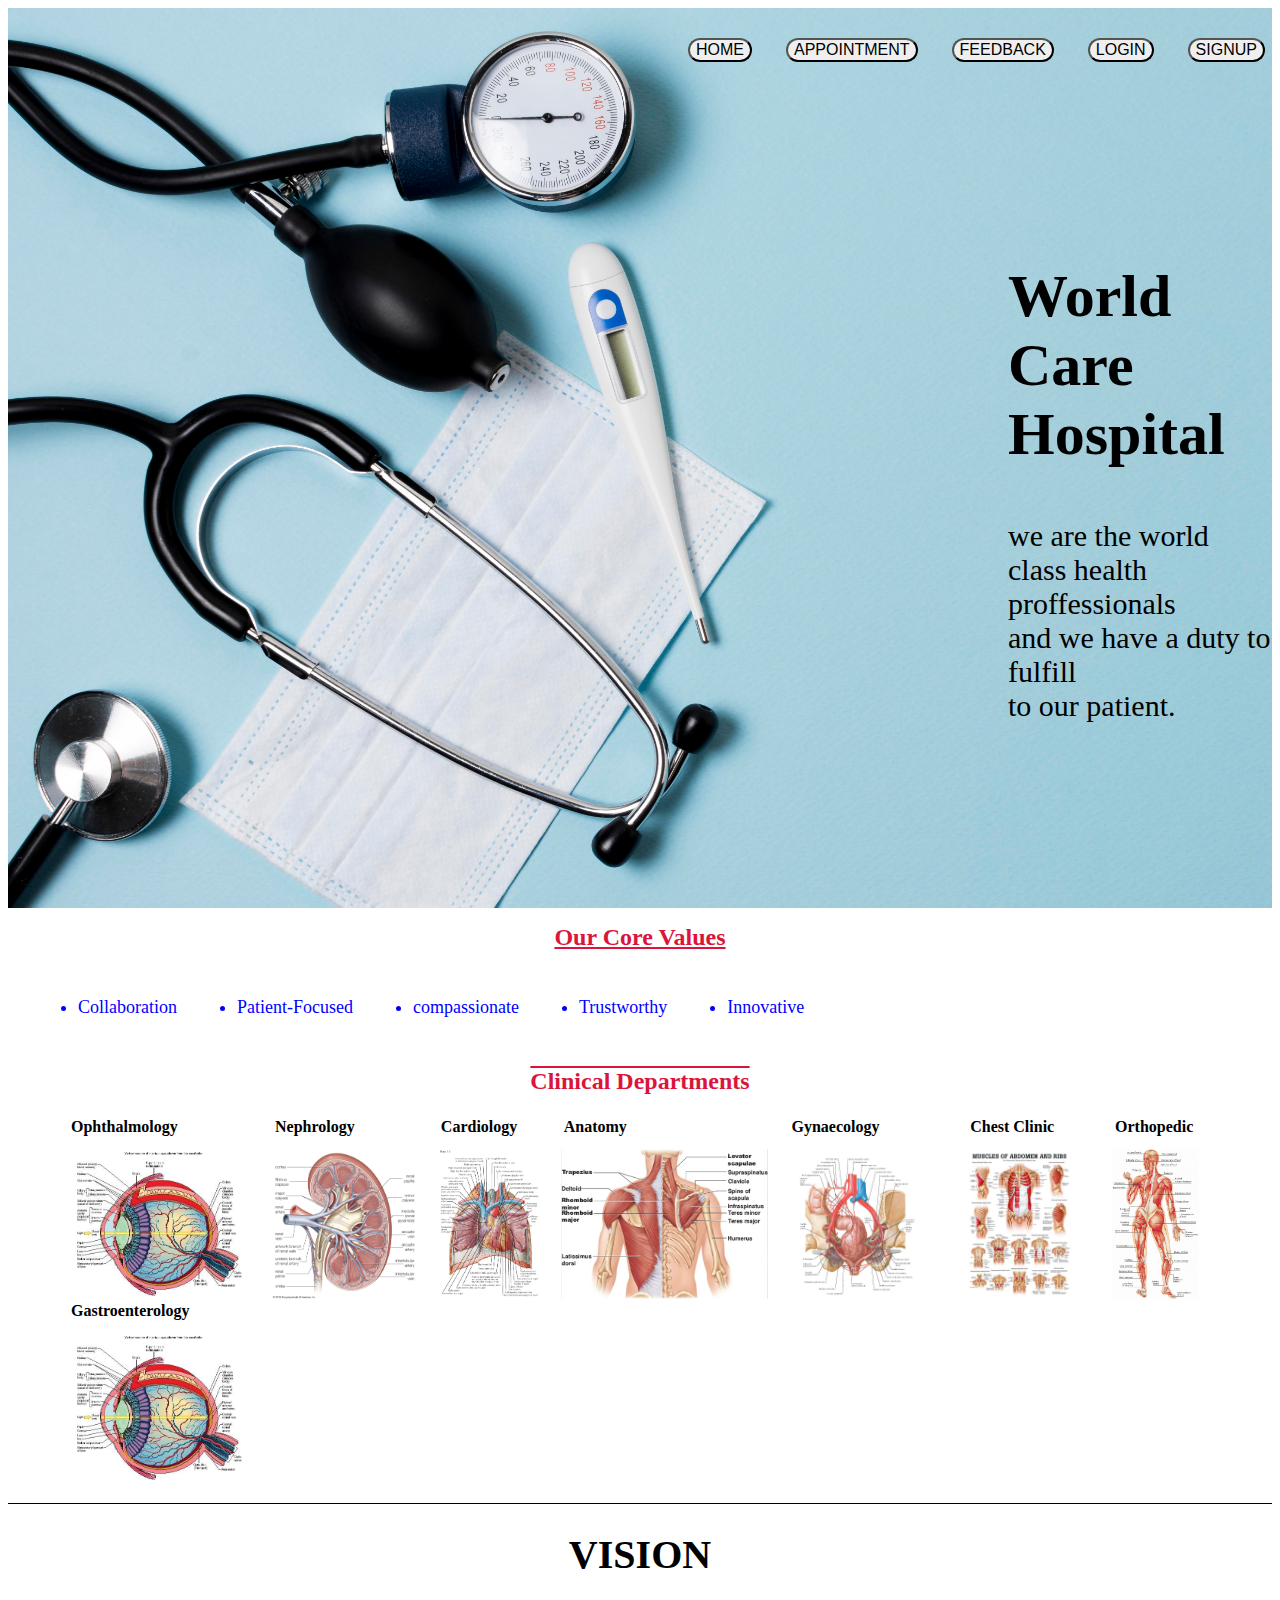
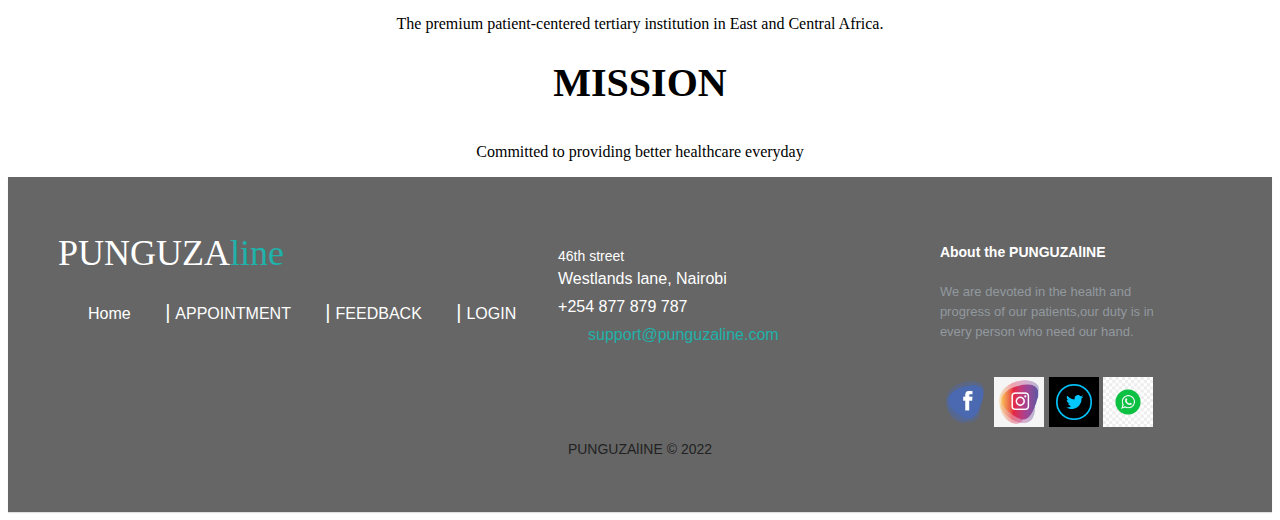
<file: index.html>
<html lang="en">
<head>
    <meta charset="UTF-8">
    <meta http-equiv="X-UA-Compatible" content="IE=edge">
    <meta name="viewport" content="width=device-width, initial-scale=1.0">
    <title>PUNGUZA LINE</title>
    <link rel="stylesheet" href="./assets/css/home.css">
</head>
<body>
        <section class="sect1">
        <nav>
            <div class="con1">
                <a href="./assets/pages/index.html"><button>HOME</button></a>
                <a href="./assets/pages/booking.html"><button>APPOINTMENT</button></a>
               <a href="./assets/pages/feedback.html"><button>FEEDBACK</button></a>
               <a href="./assets/pages/login.html"><button>LOGIN</button></a>
               <a href="./assets/pages/signup.html"><button>SIGNUP</button></a>
           </div>
        </nav>
        <div class="one">
            <h1 class="hd1" id="hdd">World Care Hospital</h1>
            <p class="para1" id="paraA">we are the world class health proffessionals<br> and we have a duty to fulfill <br>to our patient.</p>
        </div>
    </section>
    <section class="sect2">
        <div class="se1">
            <h1 class="hedi">Our Core Values</h1>
            <div id="contain1">
                <ul>
                    <li>Collaboration</li>
                    <li>Patient-Focused</li>
                    <li>compassionate</li>
                    <li>Trustworthy</li>
                    <li>Innovative</li>
                </ul>
            </div>   
        </div>
    </section>
    <section class="sect3">
        <h2 class="hd2" id="hdd2">Clinical Departments</h2>
        <div class="cont4">
            <div id="con4a">
                <table class="a">
                    <tr id="1a" >
                        <th>Ophthalmology</th>
                    </tr>
                </table>   
                <img class="image3" src="./assets/images/Human Eye Anatomy Diagram.jpeg" height="150px">
            </div> 
            <div id="con4b">
                <table class="b">
                    <tr id="1b" >
                        <th>Nephrology</th>
                    </tr>
                </table>
                <img class="image4" id="img4" src="./assets/images/human kidney (1).jpeg" height="150px">
            </div> 
            <div id="con4c">
                <table class="c">
                    <tr id="1c" >
                        <th>Cardiology</th>
                    </tr>
                </table>
                <img class="image5" id="img5" src="./assets/images/Exposure of the Heart.jpeg" height="150px">
            </div>
            <div id="con4d">
                <table class="d">
                    <tr id="1d" >
                        <th>Anatomy</th>
                    </tr>
                </table>
                <img class="image6" id="img6" src="./assets/images/How To Fix Your Shoulder By Treating Your Upper Back — Laguna Orthopedic Rehabilitation.png" height="150px">
            </div>
            <div id="con4e">
                <table class="e">
                    <tr id="1e" >
                        <th> Gynaecology</th>
                    </tr>
                </table>
                <img class="image7" id="img7" src="./assets/images/Arteries of Rectum and Anal Canal_ Male Posterior View Anatomy.jpeg" height="150px">
            </div>
            <div id="con4f">
                <table class="f">
                    <tr id="1f" >
                        <th>Chest Clinic</th>
                    </tr>
                </table>
                <img class="image8" id="img8" src="./assets/images/Muscles of the Abdomen and Ribs Laminated Anatomy Chart.jpeg" height="150px">
            </div>
            <div id="con4g">
                <table class="g">
                    <tr id="1g" >
                        <th>Orthopedic</th>
                    </tr>
                </table>
                <img class="image9" id="img9" src="./assets/images/What Ketogenic Recipes Is - and What it Is Not - Healthy Medicine Tips.gif" height="150px">
            </div>
            <div id="con4h">
                <table class="h">
                    <tr id="1h" >
                        <th>Gastroenterology</th>
                    </tr>
                </table>
                <img class="image10" id="img10" src="./assets/images/Human Eye Anatomy Diagram.jpeg" height="150px">
            </div>
        </div>  
        <div class="contain2">
            <div id="tain1">
                <h1 class="la">VISION</h1>
                <p class="para" id="par1">The premium patient-centered tertiary institution in East and Central Africa.</p>
            </div>
            <div id="tain2">
                <h1 class="le">MISSION</h1>
                <p class="para2" id="par2">Committed to providing better healthcare everyday</p>
            </div>
        </div>                           
    </section>
    
    <!-- footer start -->

       <footer class="footer-distributed">
    
                <div class="footer-left">
    
                    <h3>PUNGUZA<span>line</span></h3>
    
                    <p class="footer-links">
                        <a href="#" class="link-1">Home</a>
                        
                        <a href="./assets/pages/booking.html">APPOINTMENT</a>
                    
                        <a href="./assets/pages/feedback.html">FEEDBACK</a>
                    
                        <a href="./assets/pages/login">LOGIN</a>
                    </p>
    
                    
                </div>
    
                <div class="footer-center">
    
                    <div>
                        <i class="fa fa-map-marker"></i>
                        <p><span>46th street</span> Westlands lane, Nairobi</p>
                    </div>
    
                    <div>
                        <i class="fa fa-phone"></i>
                        <p>+254 877 879 787</p>
                    </div>
    
                    <div>
                        <i class="fa fa-envelope"></i>
                        <p><a href=""">support@punguzaline.com</a></p>
                    </div>
    
                </div>
    
                <div class="footer-right">
    
                    <p class="footer-company-about">
                        <span>About the PUNGUZAlINE</span>
                        We are devoted in the health and progress of our patients,our duty is in every person who need our hand.
                    </p>
    
                    <div class="footer-icons">
    
                        <img src="./assets/images/fb.png" height="50px">
                        <img src="./assets/images/instagram.jpeg" height="50px">
                        <img src="./assets/images/twitter.jpeg" height="50px">
                        <img src="./assets/images/whatsapp.jpeg" height="50px">
    
                    </div>
    
                </div>
                <p class="footer-company-name" style="text-align: center;">PUNGUZAlINE © 2022</p>
            </footer>

</body>
</html>
</file>
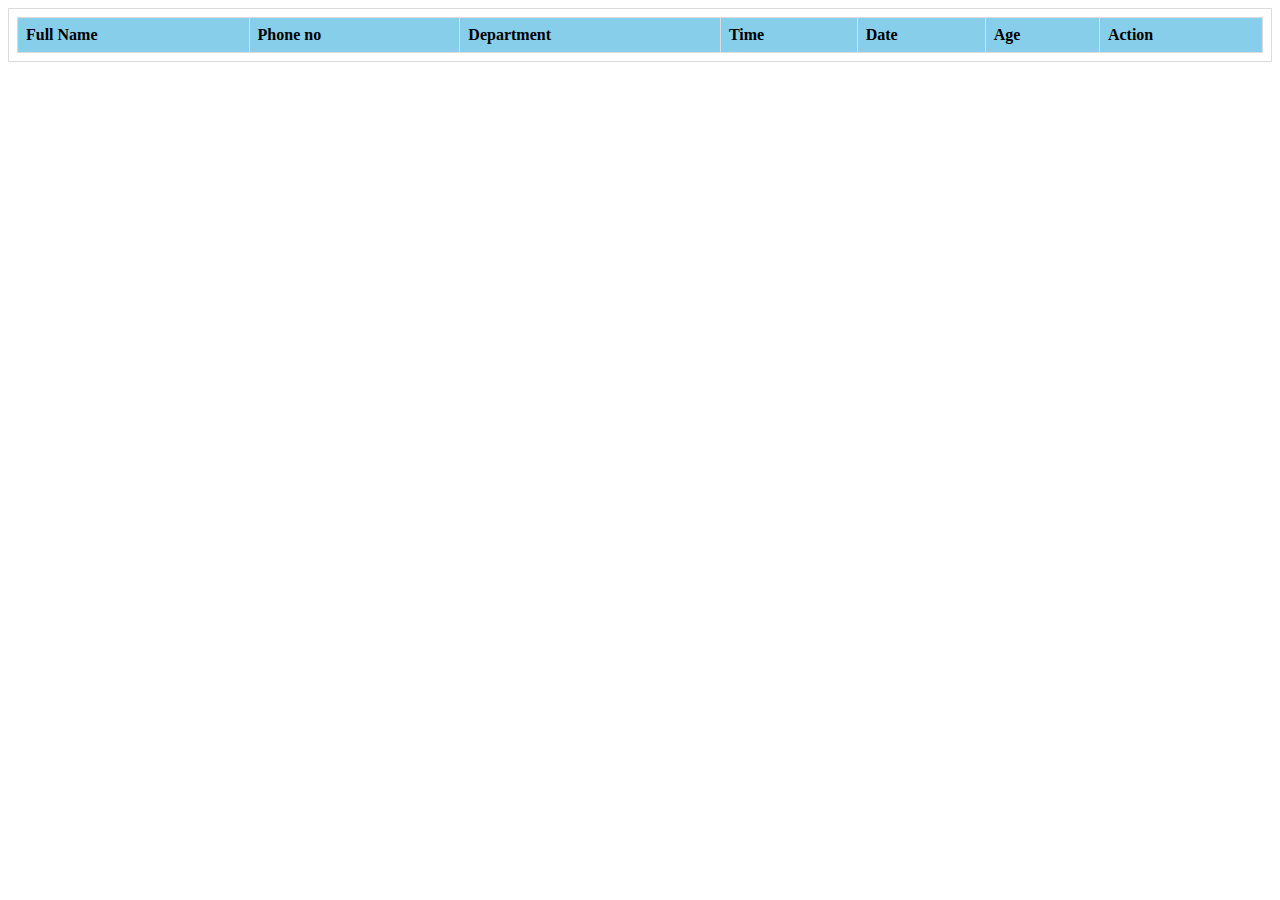
<file: appoitnment.html>
<html lang="en">
<head>
    <meta charset="UTF-8">
    <meta http-equiv="X-UA-Compatible" content="IE=edge">
    <meta name="viewport" content="width=device-width, initial-scale=1.0">
    <link rel="stylesheet" href="./style.css">
    <title>Document</title>
</head>
<body>
    <script src="./script.js"></script>
    <table>
        <tr>
            <td>
                <!--Nested Table-->
                <table class="list" id="stdlist" style="background-color: #C2976D;">
                    <!--Table Head-->
                    <thead>
                        <!--Row-2-->
                        <tr>
                            <th>Full Name</th>
                            <th> Phone no</th>
                            <th>Department</th>
                            <th>Time</th>
                            <th>Date</th>
                            <th>Age</th>
                            <th>Action</th>
                        </tr>
                    </thead>
                    <!--Table Body-->
                    <tbody>
                    </tbody>
                </table>
            </td>
        </tr>
    </table>
</body>
</html>
</file>
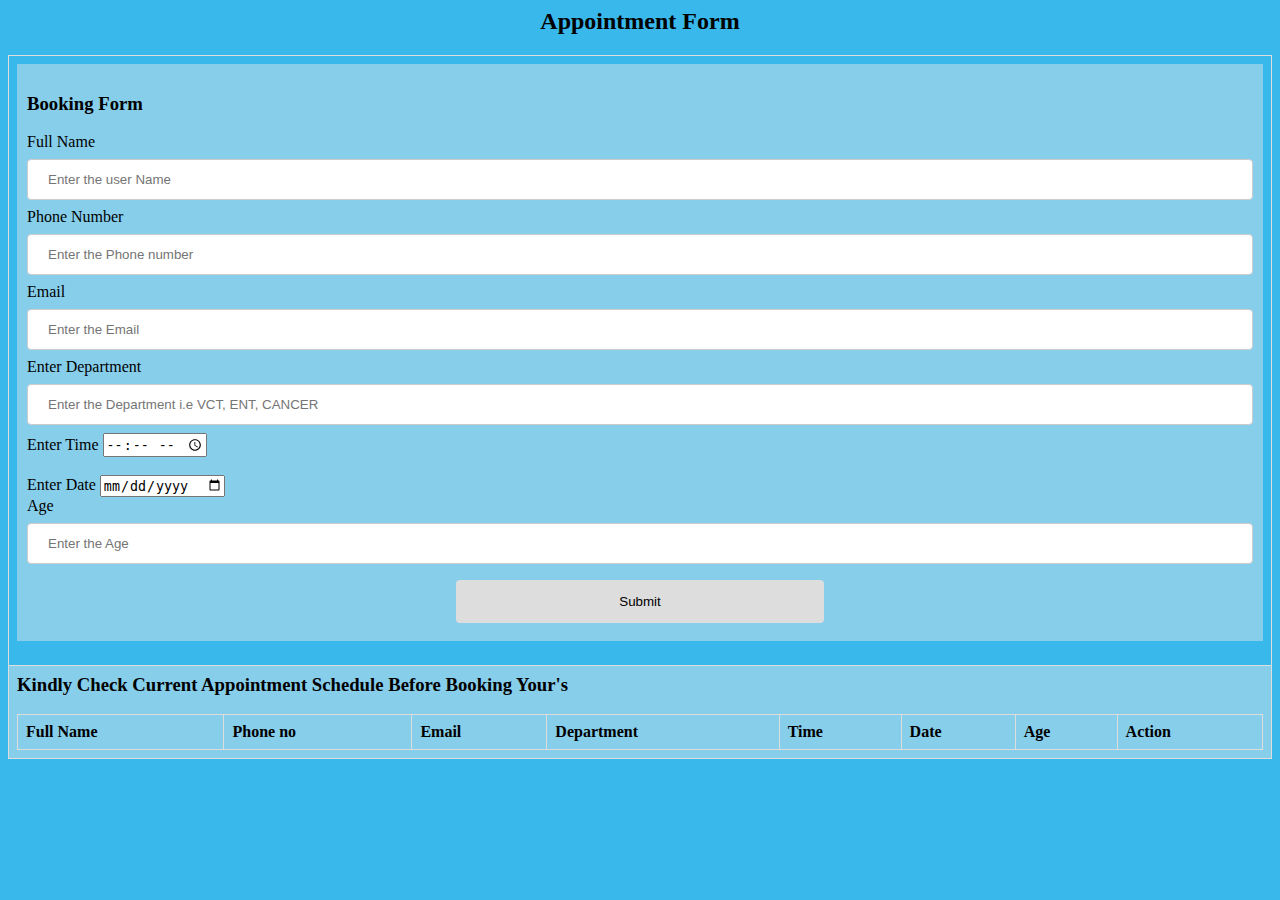
<file: booking.html>
<html lang="en">
<head>
    <meta charset="UTF-8">
    <meta http-equiv="X-UA-Compatible" content="IE=edge">
    <meta name="viewport" content="width=device-width, initial-scale=1.0">
    <link rel="stylesheet" type="text/css" href="./style.css">
      <title>Appointment Form</title>
   </head>
<body style="background-color: rgb(57, 184, 235)">
    <script src="./script.js"></script>
<CENTER><h2>Appointment Form</h2></CENTER>
    <!--Table-->
    <table>
        <!--Row-1-->
        <tr>
              <td>
                <!--Form-->
                <form onsubmit="event.preventDefault();onFormSubmit();" autocomplete="off">
                 <h3>Booking Form</h3>
                  <!--div-1-->
                    <div>
                        <label>Full Name</label>
                        <!--Validation Error-->
                        <label class="validation-error hide" id="userNamevalidationError">This field is required</label>
                        <!--Input User Name-->
                        <input type="text" name="userName" id="userName" placeholder="Enter the user Name" required>
                    </div>
                    <!--div-2-->
                    <div>
                        <label>Phone Number</label>
                        <!--Validation Error-->
                        <label class="validation-error hide" id="phoneNovalidationError" >This field is required</label>
                        <!--Input Phone Number-->
                        <input type="text" name="phoneNo" id="phoneNo" placeholder="Enter the Phone number" required>
                    </div>
                  <!-- div 3 -->
                  <div>
                    <label>Email</label>
                    <!--Validation Error-->
                    <label class="validation-error hide" id="emailvalidationError" >This field is required</label>
                    <!--Input Email-->
                    <input type="text" name="email" id="email" placeholder="Enter the Email" required>
                </div>
                    <!--div-4-->
                    <div>
                        <label>Enter Department</label>
                        <!--Validation Error-->
                        <label class="validation-error hide" id="selecDepartvalidationError">This field is required</label>
                       <!--Input Department-->
                        <input type="text" name="selecDepart" id="selecDepart" placeholder="Enter the Department i.e VCT, ENT, CANCER">
                    </div>
                    <!--div-5-->
                    <div>
                        <label>Enter Time</label>
                        <!--Validation Error-->
                        <label class="validation-error hide" id="timevalidationError">This field is required</label>
                        <!--Input Time-->
                        <input type="time" name="time" id="time" placeholder="Enter Time  hrs/mins">
                    </div> <br>

                    <!-- div 6 -->
                    <div>
                        <label>Enter Date</label>
                        <!--Validation Error-->
                        <label class="validation-error hide" id="datevalidationError">This field is required</label>
                        <!--Input Date-->
                        <input type="date" name="date" id="date" placeholder="Enter date  dd/mm/yyyy">
                    </div>

                    <!--div-7-->
                    <div>
                        <label>Age</label>
                        <!--Validation Error-->
                        <label class="validation-error hide" id="agevalidationError">This field is required</label>
                        <!--Input Age-->
                        <input type="number" name="age" id="age" placeholder="Enter the Age">
                    </div>
                    <div class="form-action-buttons">
                        <!--Input Button-->
                        <input type="submit" value="Submit" onclick="myFunction()">
                    </div>
                </form>
            </td>
         </tr>
            <td>
                <!--Nested Table-->
                <table class="list" id="stdlist" style="background-color: #C2976D;">
                    <!--Table Head-->
                    <H3>Kindly Check Current Appointment Schedule Before Booking Your's</H3>
                    <thead>
                        <!--Row-2-->
                        <tr>
                            <th>Full Name</th>
                            <th> Phone no</th>
                            <th>Email</th>
                            <th>Department</th>
                            <th>Time</th>
                            <th>Date</th>
                            <th>Age</th>
                            <th>Action</th>
                        </tr>
                    </thead>
                    <!--Table Body-->
                    <tbody>
                    </tbody>
                </table>
            </td>
             </tr>

    </table>
<script src="script.js"></script>
</body>
</html>
</file>
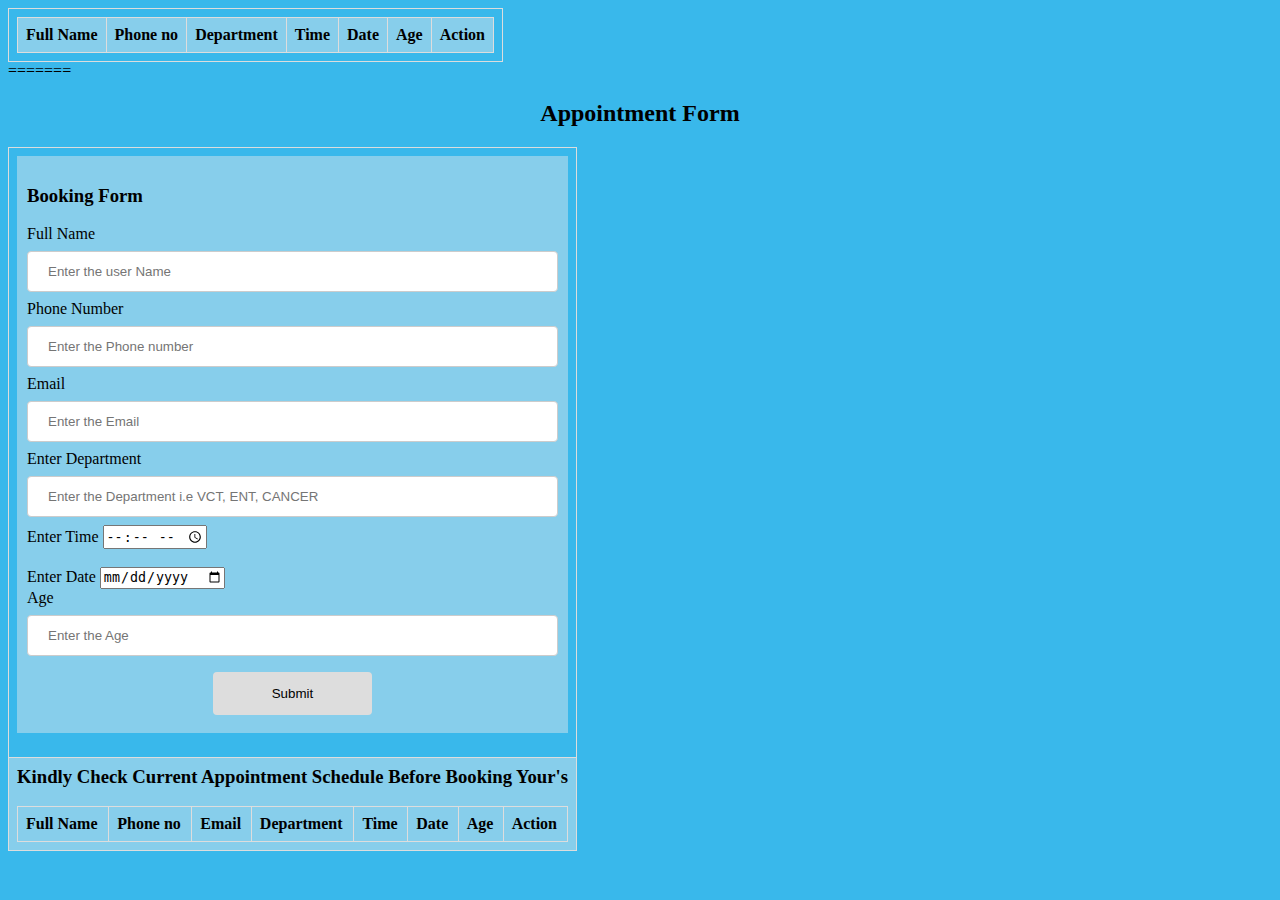
<file: assets/pages/appoitnment.html>
<html lang="en">
<head>
    <meta charset="UTF-8">
    <meta http-equiv="X-UA-Compatible" content="IE=edge">
    <meta name="viewport" content="width=device-width, initial-scale=1.0">
    <link rel="stylesheet" href="../css/style.css">
    <title>Document</title>
</head>
<body>
    <script src="../js/script.js"></script>
    <table>
        <tr>
            <td>
                <!--Nested Table-->
                <table class="list" id="stdlist" style="background-color: #C2976D;">
                    <!--Table Head-->
                    <thead>
                        <!--Row-2-->
                        <tr>
                            <th>Full Name</th>
                            <th> Phone no</th>
                            <th>Department</th>
                            <th>Time</th>
                            <th>Date</th>
                            <th>Age</th>
                            <th>Action</th>
                        </tr>
                    </thead>
                    <!--Table Body-->
                    <tbody>
                    </tbody>
                </table>
            </td>
        </tr>
    </table>
</body>
=======
<html lang="en">
<head>
    <meta charset="UTF-8">
    <meta http-equiv="X-UA-Compatible" content="IE=edge">
    <meta name="viewport" content="width=device-width, initial-scale=1.0">
    <link rel="stylesheet" type="text/css" href="../css/style.css">
      <title>Appointment Form</title>
   </head>
<body style="background-color: rgb(57, 184, 235)">
    <script src="../js/script.js"></script>
<CENTER><h2>Appointment Form</h2></CENTER>
    <!--Table-->
    <table>
        <!--Row-1-->
        <tr>
              <td>
                <!--Form-->
                <form onsubmit="event.preventDefault();onFormSubmit();" autocomplete="off">
                 <h3>Booking Form</h3>
                  <!--div-1-->
                    <div>
                        <label>Full Name</label>
                        <!--Validation Error-->
                        <label class="validation-error hide" id="userNamevalidationError">This field is required</label>
                        <!--Input User Name-->
                        <input type="text" name="userName" id="userName" placeholder="Enter the user Name" required>
                    </div>
                    <!--div-2-->
                    <div>
                        <label>Phone Number</label>
                        <!--Validation Error-->
                        <label class="validation-error hide" id="phoneNovalidationError" >This field is required</label>
                        <!--Input Phone Number-->
                        <input type="text" name="phoneNo" id="phoneNo" placeholder="Enter the Phone number" required>
                    </div>
                  <!-- div 3 -->
                  <div>
                    <label>Email</label>
                    <!--Validation Error-->
                    <label class="validation-error hide" id="emailvalidationError" >This field is required</label>
                    <!--Input Email-->
                    <input type="text" name="email" id="email" placeholder="Enter the Email" required>
                </div>
                    <!--div-4-->
                    <div>
                        <label>Enter Department</label>
                        <!--Validation Error-->
                        <label class="validation-error hide" id="selecDepartvalidationError">This field is required</label>
                       <!--Input Department-->
                        <input type="text" name="selecDepart" id="selecDepart" placeholder="Enter the Department i.e VCT, ENT, CANCER">
                    </div>
                    <!--div-5-->
                    <div>
                        <label>Enter Time</label>
                        <!--Validation Error-->
                        <label class="validation-error hide" id="timevalidationError">This field is required</label>
                        <!--Input Time-->
                        <input type="time" name="time" id="time" placeholder="Enter Time  hrs/mins">
                    </div> <br>

                    <!-- div 6 -->
                    <div>
                        <label>Enter Date</label>
                        <!--Validation Error-->
                        <label class="validation-error hide" id="datevalidationError">This field is required</label>
                        <!--Input Date-->
                        <input type="date" name="date" id="date" placeholder="Enter date  dd/mm/yyyy">
                    </div>

                    <!--div-7-->
                    <div>
                        <label>Age</label>
                        <!--Validation Error-->
                        <label class="validation-error hide" id="agevalidationError">This field is required</label>
                        <!--Input Age-->
                        <input type="number" name="age" id="age" placeholder="Enter the Age">
                    </div>
                    <div class="form-action-buttons">
                        <!--Input Button-->
                        <input type="submit" value="Submit" onclick="myFunction()">
                    </div>
                </form>
            </td>
         </tr>
            <td>
                <!--Nested Table-->
                <table class="list" id="stdlist" style="background-color: #C2976D;">
                    <!--Table Head-->
                    <H3>Kindly Check Current Appointment Schedule Before Booking Your's</H3>
                    <thead>
                        <!--Row-2-->
                        <tr>
                            <th>Full Name</th>
                            <th> Phone no</th>
                            <th>Email</th>
                            <th>Department</th>
                            <th>Time</th>
                            <th>Date</th>
                            <th>Age</th>
                            <th>Action</th>
                        </tr>
                    </thead>
                    <!--Table Body-->
                    <tbody>
                    </tbody>
                </table>
            </td>
             </tr>

    </table>
<script src="../js/script.js"></script>
</body>
</html>
</file>
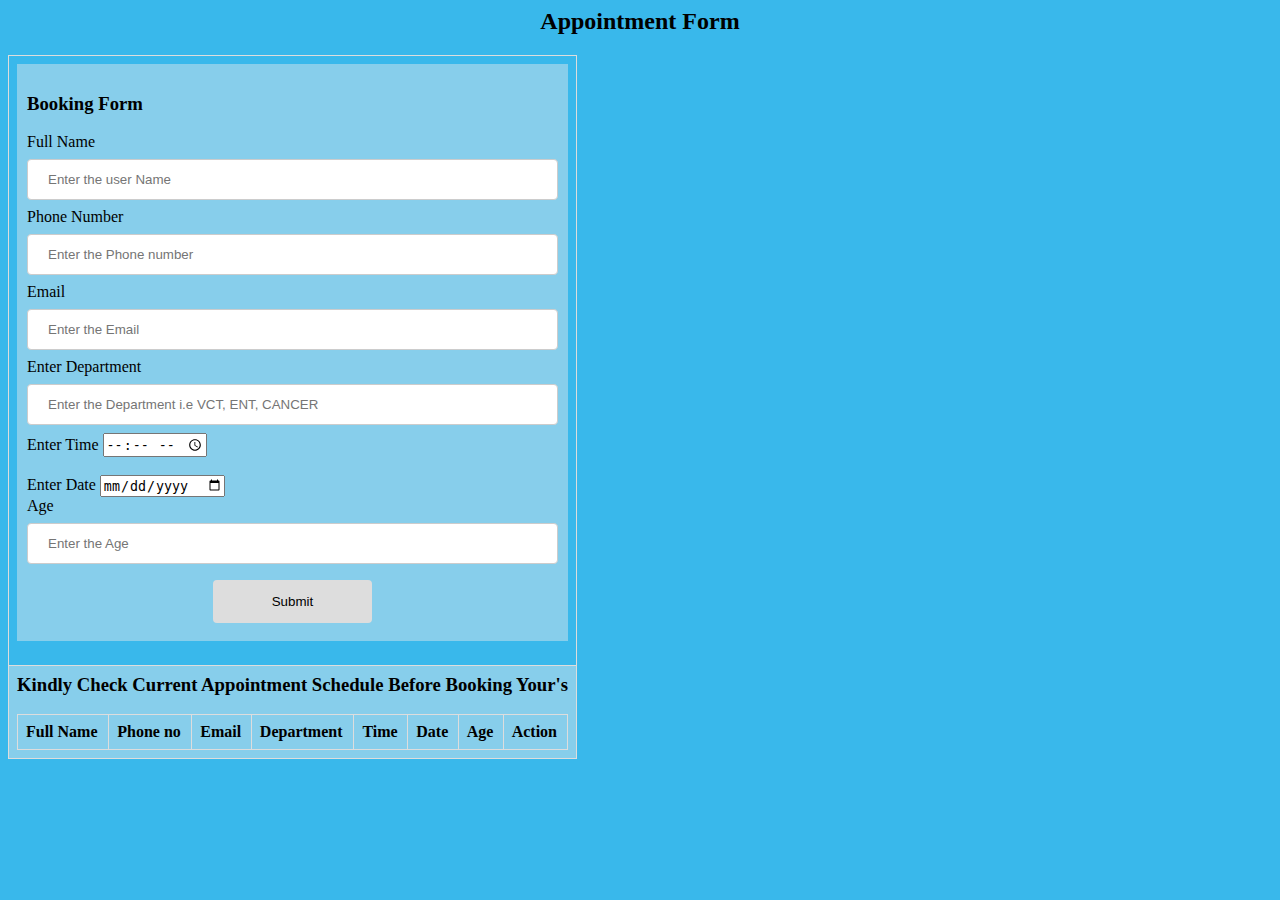
<file: assets/pages/booking.html>
<html lang="en">
<head>
    <meta charset="UTF-8">
    <meta http-equiv="X-UA-Compatible" content="IE=edge">
    <meta name="viewport" content="width=device-width, initial-scale=1.0">
    <link rel="stylesheet" type="text/css" href="../css/style.css">
      <title>Appointment Form</title>
   </head>
<body style="background-color: rgb(57, 184, 235)">
    <script src="../js/script.js"></script>
<CENTER><h2>Appointment Form</h2></CENTER>
    <!--Table-->
    <table>
        <!--Row-1-->
        <tr>
              <td>
                <!--Form-->
                <form onsubmit="event.preventDefault();onFormSubmit();" autocomplete="off">
                 <h3>Booking Form</h3>
                  <!--div-1-->
                    <div>
                        <label>Full Name</label>
                        <!--Validation Error-->
                        <label class="validation-error hide" id="userNamevalidationError">This field is required</label>
                        <!--Input User Name-->
                        <input type="text" name="userName" id="userName" placeholder="Enter the user Name" required>
                    </div>
                    <!--div-2-->
                    <div>
                        <label>Phone Number</label>
                        <!--Validation Error-->
                        <label class="validation-error hide" id="phoneNovalidationError" >This field is required</label>
                        <!--Input Phone Number-->
                        <input type="text" name="phoneNo" id="phoneNo" placeholder="Enter the Phone number" required>
                    </div>
                  <!-- div 3 -->
                  <div>
                    <label>Email</label>
                    <!--Validation Error-->
                    <label class="validation-error hide" id="emailvalidationError" >This field is required</label>
                    <!--Input Email-->
                    <input type="text" name="email" id="email" placeholder="Enter the Email" required>
                </div>
                    <!--div-4-->
                    <div>
                        <label>Enter Department</label>
                        <!--Validation Error-->
                        <label class="validation-error hide" id="selecDepartvalidationError">This field is required</label>
                       <!--Input Department-->
                        <input type="text" name="selecDepart" id="selecDepart" placeholder="Enter the Department i.e VCT, ENT, CANCER">
                    </div>
                    <!--div-5-->
                    <div>
                        <label>Enter Time</label>
                        <!--Validation Error-->
                        <label class="validation-error hide" id="timevalidationError">This field is required</label>
                        <!--Input Time-->
                        <input type="time" name="time" id="time" placeholder="Enter Time  hrs/mins">
                    </div> <br>

                    <!-- div 6 -->
                    <div>
                        <label>Enter Date</label>
                        <!--Validation Error-->
                        <label class="validation-error hide" id="datevalidationError">This field is required</label>
                        <!--Input Date-->
                        <input type="date" name="date" id="date" placeholder="Enter date  dd/mm/yyyy">
                    </div>

                    <!--div-7-->
                    <div>
                        <label>Age</label>
                        <!--Validation Error-->
                        <label class="validation-error hide" id="agevalidationError">This field is required</label>
                        <!--Input Age-->
                        <input type="number" name="age" id="age" placeholder="Enter the Age">
                    </div>
                    <div class="form-action-buttons">
                        <!--Input Button-->
                        <input type="submit" value="Submit" onclick="myFunction()">
                    </div>
                </form>
            </td>
         </tr>
            <td>
                <!--Nested Table-->
                <table class="list" id="stdlist" style="background-color: #C2976D;">
                    <!--Table Head-->
                    <H3>Kindly Check Current Appointment Schedule Before Booking Your's</H3>
                    <thead>
                        <!--Row-2-->
                        <tr>
                            <th>Full Name</th>
                            <th> Phone no</th>
                            <th>Email</th>
                            <th>Department</th>
                            <th>Time</th>
                            <th>Date</th>
                            <th>Age</th>
                            <th>Action</th>
                        </tr>
                    </thead>
                    <!--Table Body-->
                    <tbody>
                    </tbody>
                </table>
            </td>
             </tr>

    </table>
<script src="../js/script.js"></script>
</body>
</html>
</file>
<file: assets/css/home.css>
.sect1{
    background-image: url("../images/banner.jpg");
    background-size: cover;
    height: 100vh;
}
.one{
    margin-top: 200px;
margin-left: 1000px;
font-size: 30px;
}
body>section>nav>div>button{
    display: inline-block;
    font-size:small;
    margin-right: 35px;
    border-radius: 20px;
  }
a{
    margin-left: 30px;
    
}
.con1{
margin-left: 650px;
margin-top: 0px;
padding-top: 30px;

}
button{
    border-radius: 20px;
    border-color:  none;
    font-size: medium;
}
button:hover{
    background-color: mediumblue;
    color: red;
    border: 1px solid blue;
}


section>div>.hedi{
    text-decoration: underline;
    text-align: center;
    color: crimson;
    font-size:x-large;
}

section>div>div> ul{
    display: flex;
    
}

section>div>div>ul>li{
    margin: 30px;
    font-size: large;
    color: blue;

}

section>#hdd2{
    text-decoration: overline;
    text-align: center;
    color:crimson;
}

section>.cont4{
    display:flex;
    flex-wrap: wrap;
    margin-left: 60px;
}

section>div>#con4a{
    margin-right: 20px;
}

section>div>#con4b{
    margin-right: 20px;
}
.la{
    font-size: 40px;
}
.le{
font-size: 40px;
}
section>div>#con4c{
    margin-right: 20px;
}

section>div>#con4d{
    margin-right: 20px;
}

section>div>#con4e{
    margin-right: 40px;
}

section>div>#con4f{
    margin-right: 40px;
}

section>div>#con4g{
    margin-right: 50px;
}
section>.contain2{
    margin-top: 20px;
    border-top: 1px solid black;
    text-align: center;
}

.sect4{
    border:1px solid black;
    background-color: blue;
    
}
section>div>ol>li{
    list-style: none;
    font-size: large;
}


.Fra{
    display: flex;
    width: 100%;
    height: 250px;
    border: 1px solid black;
    background-color: #91BAD6;
}
.Have{
    width: 33.3%;
    padding-left: 20px;
}
.Have h4,p,img{
    padding-top: 10px;
}
.Have img{
    height: 40px;
}
#Pung{
    display: flex;
}
#Pung p{
    padding-top: 15px;
}
.Need{
    width: 33.3%;
}
.Need a{
    padding-top: 20px;
}
.We{
    width: 33.3%;
}



.containerf{
    background-color:black;
    color:white;
    height:300px;
    
}

.containerf > h3{
    font-size: 35px;
    font-weight:400;
    padding:50px;
    position: relative;
    right:-140px;

}

.containerf > h3 > span{
    color: rgb(255, 136, 0);
}
.section-footer{
    justify-content: space-around;
    display:flex;

}
.media{
    display:flex;
    justify-content: space-around;
    align-items:center;
    width:100px;
    }

    .clmn{
        display:grid;
    }
    
    .clmn p{
        font-size: 19px;
    }
    
    .clmn > a{
        text-decoration: none;
        color: grey;
        line-height:1.5;
    }
    .goes{
        list-style-type: none;
        color: gray;
        font-size: 18px;
    }
    
    @import url(https://fonts.googleapis.com/css?family=Open+Sans:400,500,300,700);
   
    .footer-distributed{
        background: #666;
        box-shadow: 0 1px 1px 0 rgba(0, 0, 0, 0.12);
        box-sizing: border-box;
        width: 100%;
        text-align: left;
        font: bold 16px sans-serif;
        padding: 55px 50px;
    }
    
    .footer-distributed .footer-left,
    .footer-distributed .footer-center,
    .footer-distributed .footer-right{
        display: inline-block;
        vertical-align: top;
    }
    
    /* Footer left */
    
    .footer-distributed .footer-left{
        width: 40%;
    }
    
    /* The company logo */
    
    .footer-distributed h3{
        color:  #ffffff;
        font: normal 36px 'Open Sans', cursive;
        margin: 0;
    }
    
    .footer-distributed h3 span{
        color:  lightseagreen;
    }
    
    /* Footer links */
    
    .footer-distributed .footer-links{
        color:  #ffffff;
        margin: 20px 0 12px;
        padding: 0;
    }
    
    .footer-distributed .footer-links a{
        display:inline-block;
        line-height: 1.8;
      font-weight:400;
        text-decoration: none;
        color:  inherit;
    }
    
    .footer-distributed .footer-company-name{
        color:  #222;
        font-size: 14px;
        font-weight: normal;
        margin: 0;
    }
    
    /* Footer Center */
    
    .footer-distributed .footer-center{
        width: 35%;
    }
    
    .footer-distributed .footer-center i{
        background-color:  #33383b;
        color: #ffffff;
        font-size: 25px;
        width: 38px;
        height: 38px;
        border-radius: 50%;
        text-align: center;
        line-height: 42px;
        margin: 10px 15px;
        vertical-align: middle;
    }
    
    .footer-distributed .footer-center i.fa-envelope{
        font-size: 17px;
        line-height: 38px;
    }
    
    .footer-distributed .footer-center p{
        display: inline-block;
        color: #ffffff;
      font-weight:400;
        vertical-align: middle;
        margin:0;
    }
    
    .footer-distributed .footer-center p span{
        display:block;
        font-weight: normal;
        font-size:14px;
        line-height:2;
    }
    
    .footer-distributed .footer-center p a{
        color:  lightseagreen;
        text-decoration: none;;
    }
    
    .footer-distributed .footer-links a:before {
      content: "|";
      font-weight:300;
      font-size: 20px;
      left: 0;
      color: #fff;
      display: inline-block;
      padding-right: 5px;
    }
    
    .footer-distributed .footer-links .link-1:before {
      content: none;
    }
    
    /* Footer Right */
    
    .footer-distributed .footer-right{
        width: 20%;
    }
    
    .footer-distributed .footer-company-about{
        line-height: 20px;
        color:  #92999f;
        font-size: 13px;
        font-weight: normal;
        margin: 0;
    }
    
    .footer-distributed .footer-company-about span{
        display: block;
        color:  #ffffff;
        font-size: 14px;
        font-weight: bold;
        margin-bottom: 20px;
    }
    
    .footer-distributed .footer-icons{
        margin-top: 25px;
    }
    
    .footer-distributed .footer-icons a{
        display: inline-block;
        width: 35px;
        height: 35px;
        cursor: pointer;
        background-color:  #33383b;
        border-radius: 2px;
    
        font-size: 20px;
        color: #ffffff;
        text-align: center;
        line-height: 35px;
    
        margin-right: 3px;
        margin-bottom: 5px;
    }
    
    @media only screen and (max-width: 720px) {
        nav{
            display: block;
        }
      }
    /* If you don't want the footer to be responsive, remove these media queries */
    


    /* @media (max-width: 880px) {
    
        .footer-distributed{
            font: bold 14px sans-serif;
        }
    
        .footer-distributed .footer-left,
        .footer-distributed .footer-center,
        .footer-distributed .footer-right{
            display: block;
            width: 100%;
            margin-bottom: 40px;
            text-align: center;
        }
    
        .footer-distributed .footer-center i{
            margin-left: 0;
        }
    
    }

    @media (max-width: 480px) {
    
        .sect1{
            font: bold 14px sans-serif;
        }
    
        .sect1-distributed .sect1-left,
        .sect1-distributed .sect1-center,
        .sect1-distributed .sect1-right{
            display: block;
            width: 100%;
            margin-bottom: 40px;
            text-align: center;
        }
    
        .sect1-distributed .sect1-center i{
            margin-left: 0;
        }
    
    }
    
    



 */
</file>
<file: style.css>
body > table{
    width: 100%;
}

table{
    border-collapse: collapse;
    text-align: center;
}
table.list{
    width:100%;
    text-align: center;
}
table.list td{
    text-align: center;
}
td, th {
    border: 1px solid #dddddd;
    text-align: left;
    padding: 8px;
}
tr:nth-child(even),table.list thead>tr {
    background-color: skyblue;
}
input[type=text], input[type=number] {
    width: 100%;
    padding: 12px 20px;
    margin: 8px 0;
    display: inline-block;
    border: 1px solid #ccc;
    border-radius: 4px;
    box-sizing: border-box;
}
input[type=submit]{
    width: 30%;
    background-color: #ddd;
    color: #000;
    padding: 14px 20px;
    margin: 8px 0;
    border: none;
    border-radius: 4px;
    cursor: pointer;
}
form{
    background-color: skyblue;
    padding: 10px;

}
form div.form-action-buttons{
    text-align: center;

}
a{
    cursor: pointer;
    text-decoration: underline;
    color: #0000ee;
    margin-right: 4px;
}
label.validation-error{
    color:   red;
    margin-left: 5px;
}
.hide{
    display:none;
}
</file>
<file: assets/css/style.css>
<<<<<<< HEAD
       body > table{
    width: 100%;
}

table{
    border-collapse: collapse;
    text-align: center;
}
table.list{
    width:100%;
    text-align: center;
}
table.list td{
    text-align: center;
}
td, th {
    border: 1px solid #dddddd;
    text-align: left;
    padding: 8px;
}
tr:nth-child(even),table.list thead>tr {
    background-color: skyblue;
}
input[type=text], input[type=number] {
    width: 100%;
    padding: 12px 20px;
    margin: 8px 0;
    display: inline-block;
    border: 1px solid #ccc;
    border-radius: 4px;
    box-sizing: border-box;
}
input[type=submit]{
    width: 30%;
    background-color: #ddd;
    color: #000;
    padding: 14px 20px;
    margin: 8px 0;
    border: none;
    border-radius: 4px;
    cursor: pointer;
}
form{
    background-color: skyblue;
    padding: 10px;

}
form div.form-action-buttons{
    text-align: center;

}
a{
    cursor: pointer;
    text-decoration: underline;
    color: #0000ee;
    margin-right: 4px;
}
label.validation-error{
    color:   red;
    margin-left: 5px;
}
.hide{
    display:none;
=======
<<<<<<< HEAD
       body > table{
    width: 100%;
}

table{
    border-collapse: collapse;
    text-align: center;
}
table.list{
    width:100%;
    text-align: center;
}
table.list td{
    text-align: center;
}
td, th {
    border: 1px solid #dddddd;
    text-align: left;
    padding: 8px;
}
tr:nth-child(even),table.list thead>tr {
    background-color: skyblue;
}
input[type=text], input[type=number] {
    width: 100%;
    padding: 12px 20px;
    margin: 8px 0;
    display: inline-block;
    border: 1px solid #ccc;
    border-radius: 4px;
    box-sizing: border-box;
}
input[type=submit]{
    width: 30%;
    background-color: #ddd;
    color: #000;
    padding: 14px 20px;
    margin: 8px 0;
    border: none;
    border-radius: 4px;
    cursor: pointer;
}
form{
    background-color: skyblue;
    padding: 10px;

}
form div.form-action-buttons{
    text-align: center;

}
a{
    cursor: pointer;
    text-decoration: underline;
    color: #0000ee;
    margin-right: 4px;
}
label.validation-error{
    color:   red;
    margin-left: 5px;
}
.hide{
    display:none;
=======
       body > table{
    width: 100%;
}

table{
    border-collapse: collapse;
    text-align: center;
}
table.list{
    width:100%;
    text-align: center;
}
table.list td{
    text-align: center;
}
td, th {
    border: 1px solid #dddddd;
    text-align: left;
    padding: 8px;
}
tr:nth-child(even),table.list thead>tr {
    background-color: skyblue;
}
input[type=text], input[type=number] {
    width: 100%;
    padding: 12px 20px;
    margin: 8px 0;
    display: inline-block;
    border: 1px solid #ccc;
    border-radius: 4px;
    box-sizing: border-box;
}
input[type=submit]{
    width: 30%;
    background-color: #ddd;
    color: #000;
    padding: 14px 20px;
    margin: 8px 0;
    border: none;
    border-radius: 4px;
    cursor: pointer;
}
form{
    background-color: skyblue;
    padding: 10px;

}
form div.form-action-buttons{
    text-align: center;

}
a{
    cursor: pointer;
    text-decoration: underline;
    color: #0000ee;
    margin-right: 4px;
}
label.validation-error{
    color:   red;
    margin-left: 5px;
}
.hide{
    display:none;
>>>>>>> 7efe202d7510d65436220b3b981e096e258d4d53
>>>>>>> 1fd1341dedeadc2462eda115f37f35168a00fb36
}
</file>
